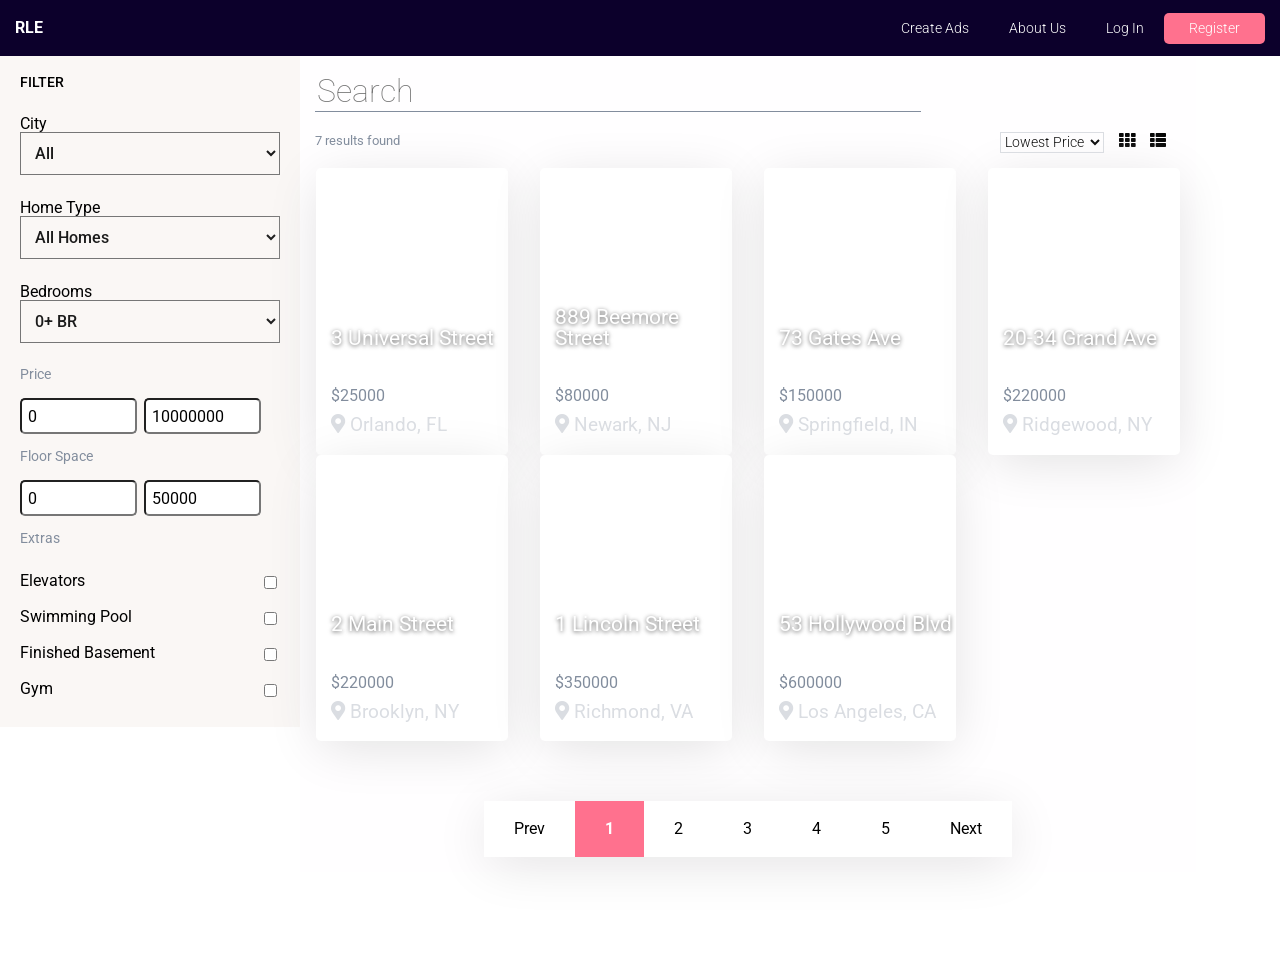
<file: index.html>
<!DOCTYPE html>
<html>
  <head>
    <meta charset="utf-8">
    <title></title>
    <meta name="viewport" content="width=device-width, initial-scale=1">
    <link rel="stylesheet" href="css/main.css">
    <script async defer src="https://buttons.github.io/buttons.js"></script>
    <link rel="stylesheet" href="https://cdnjs.cloudflare.com/ajax/libs/font-awesome/5.11.2/css/all.css" integrity="sha256-46qynGAkLSFpVbEBog43gvNhfrOj+BmwXdxFgVK/Kvc=" crossorigin="anonymous" />
  </head>
  <body>
    <div id="app"></div>
    <script src="js/components/vendor.js"></script>
    <script src="js/components/realEstate.js"></script>
  </body>
</html>
</file>
<file: css/main.css>
@import url("https://fonts.googleapis.com/css?family=Roboto:100,300,400,500,700");a,abbr,acronym,address,applet,article,aside,audio,b,big,blockquote,body,canvas,caption,center,cite,code,dd,del,details,dfn,div,dl,dt,em,embed,fieldset,figcaption,figure,footer,form,h1,h2,h3,h4,h5,h6,header,hgroup,html,i,iframe,img,ins,kbd,label,legend,li,mark,menu,nav,object,ol,output,p,pre,q,ruby,s,samp,section,small,span,strike,strong,sub,summary,sup,table,tbody,td,tfoot,th,thead,time,tr,tt,u,ul,var,video{margin:0;padding:0;border:0;font-size:100%;font:inherit;vertical-align:baseline}article,aside,details,figcaption,figure,footer,header,hgroup,menu,nav,section{display:block}body{line-height:1}ol,ul{list-style:none}blockquote,q{quotes:none}blockquote:after,blockquote:before,q:after,q:before{content:'';content:none}table{border-collapse:collapse;border-spacing:0}*{box-sizing:border-box}.container{width:100%;margin:0 auto}.container:after,.row:after{content:"";display:table;clear:both}.row{margin-left:-15px;margin-right:-15px}[class*='col-']{float:left;padding:0 1em;width:100%;min-height:1px;display:inline-block}@media only screen and (min-width: 0px){.container{width:95%;max-width:1200px}.col-xs-1{width:8.33333%}.col-xs-offset-1{margin-left:8.33333%}.col-xs-2{width:16.66667%}.col-xs-offset-2{margin-left:16.66667%}.col-xs-3{width:25%}.col-xs-offset-3{margin-left:25%}.col-xs-4{width:33.33333%}.col-xs-offset-4{margin-left:33.33333%}.col-xs-5{width:41.66667%}.col-xs-offset-5{margin-left:41.66667%}.col-xs-6{width:50%}.col-xs-offset-6{margin-left:50%}.col-xs-7{width:58.33333%}.col-xs-offset-7{margin-left:58.33333%}.col-xs-8{width:66.66667%}.col-xs-offset-8{margin-left:66.66667%}.col-xs-9{width:75%}.col-xs-offset-9{margin-left:75%}.col-xs-10{width:83.33333%}.col-xs-offset-10{margin-left:83.33333%}.col-xs-11{width:91.66667%}.col-xs-offset-11{margin-left:91.66667%}.col-xs-12{width:100%}.col-xs-offset-12{margin-left:100%}}@media only screen and (min-width: 451px){.container{width:95%;max-width:1200px}.col-sm-1{width:8.33333%}.col-sm-offset-1{margin-left:8.33333%}.col-sm-2{width:16.66667%}.col-sm-offset-2{margin-left:16.66667%}.col-sm-3{width:25%}.col-sm-offset-3{margin-left:25%}.col-sm-4{width:33.33333%}.col-sm-offset-4{margin-left:33.33333%}.col-sm-5{width:41.66667%}.col-sm-offset-5{margin-left:41.66667%}.col-sm-6{width:50%}.col-sm-offset-6{margin-left:50%}.col-sm-7{width:58.33333%}.col-sm-offset-7{margin-left:58.33333%}.col-sm-8{width:66.66667%}.col-sm-offset-8{margin-left:66.66667%}.col-sm-9{width:75%}.col-sm-offset-9{margin-left:75%}.col-sm-10{width:83.33333%}.col-sm-offset-10{margin-left:83.33333%}.col-sm-11{width:91.66667%}.col-sm-offset-11{margin-left:91.66667%}.col-sm-12{width:100%}.col-sm-offset-12{margin-left:100%}}@media only screen and (min-width: 768px){.container{width:95%;max-width:1200px}.col-md-1{width:8.33333%}.col-md-offset-1{margin-left:8.33333%}.col-md-2{width:16.66667%}.col-md-offset-2{margin-left:16.66667%}.col-md-3{width:25%}.col-md-offset-3{margin-left:25%}.col-md-4{width:33.33333%}.col-md-offset-4{margin-left:33.33333%}.col-md-5{width:41.66667%}.col-md-offset-5{margin-left:41.66667%}.col-md-6{width:50%}.col-md-offset-6{margin-left:50%}.col-md-7{width:58.33333%}.col-md-offset-7{margin-left:58.33333%}.col-md-8{width:66.66667%}.col-md-offset-8{margin-left:66.66667%}.col-md-9{width:75%}.col-md-offset-9{margin-left:75%}.col-md-10{width:83.33333%}.col-md-offset-10{margin-left:83.33333%}.col-md-11{width:91.66667%}.col-md-offset-11{margin-left:91.66667%}.col-md-12{width:100%}.col-md-offset-12{margin-left:100%}}@media only screen and (min-width: 1008px){.container{width:95%;max-width:1200px}.col-lg-1{width:8.33333%}.col-lg-offset-1{margin-left:8.33333%}.col-lg-2{width:16.66667%}.col-lg-offset-2{margin-left:16.66667%}.col-lg-3{width:25%}.col-lg-offset-3{margin-left:25%}.col-lg-4{width:33.33333%}.col-lg-offset-4{margin-left:33.33333%}.col-lg-5{width:41.66667%}.col-lg-offset-5{margin-left:41.66667%}.col-lg-6{width:50%}.col-lg-offset-6{margin-left:50%}.col-lg-7{width:58.33333%}.col-lg-offset-7{margin-left:58.33333%}.col-lg-8{width:66.66667%}.col-lg-offset-8{margin-left:66.66667%}.col-lg-9{width:75%}.col-lg-offset-9{margin-left:75%}.col-lg-10{width:83.33333%}.col-lg-offset-10{margin-left:83.33333%}.col-lg-11{width:91.66667%}.col-lg-offset-11{margin-left:91.66667%}.col-lg-12{width:100%}.col-lg-offset-12{margin-left:100%}}@media only screen and (min-width: 1300px){.container{width:95%;max-width:1200px}.col-xl-1{width:8.33333%}.col-xl-offset-1{margin-left:8.33333%}.col-xl-2{width:16.66667%}.col-xl-offset-2{margin-left:16.66667%}.col-xl-3{width:25%}.col-xl-offset-3{margin-left:25%}.col-xl-4{width:33.33333%}.col-xl-offset-4{margin-left:33.33333%}.col-xl-5{width:41.66667%}.col-xl-offset-5{margin-left:41.66667%}.col-xl-6{width:50%}.col-xl-offset-6{margin-left:50%}.col-xl-7{width:58.33333%}.col-xl-offset-7{margin-left:58.33333%}.col-xl-8{width:66.66667%}.col-xl-offset-8{margin-left:66.66667%}.col-xl-9{width:75%}.col-xl-offset-9{margin-left:75%}.col-xl-10{width:83.33333%}.col-xl-offset-10{margin-left:83.33333%}.col-xl-11{width:91.66667%}.col-xl-offset-11{margin-left:91.66667%}.col-xl-12{width:100%}.col-xl-offset-12{margin-left:100%}}*,body,html{font-family:'Roboto', sans-serif;box-sizing:border-box}header{background:#0C002B;color:white;overflow:auto;padding:20px 15px}header .logo{float:left;font-weight:700}header nav{float:right}header nav a{color:white;text-decoration:none;padding:7px 20px;text-transform:capitalize;font-weight:300;font-size:.9rem}header nav a:hover{color:#FF718E}header nav a.register-btn{background:#FF718E;padding:7px 25px;text-align:center;color:white;border-radius:5px}#content-area{overflow:auto;width:100%;min-height:100vh}#filter{background:#FAF7F5;width:30%;max-width:300px;display:inline-block;float:left}#filter .inside{padding:20px}#filter h4{font-size:.9rem;margin-bottom:25px;font-weight:500;text-transform:uppercase}#filter select{background:transparent;padding:10px;font-size:16px;font-weight:500;color:#1b1b1b;display:block;margin-bottom:25px;width:100%}#filter .filters .title{font-size:.9rem;display:block;margin-bottom:1rem;color:#828D9D}#filter .filters input[type="text"]{border-radius:5px;font-size:1rem;padding:.4rem;width:45%;display:inline-block;margin-right:2.5%;margin-bottom:1rem}#filter .filters.extras label{display:block;width:100%;padding:10px 0}#filter .filters.extras label input[type="checkbox"]{float:right}#listings{width:70%;float:left;display:inline-block;padding:15px;background:#FFFEFF}#listings .search-area input[type="text"]{width:70%;background:transparent;font-size:2rem;border:none;border-bottom:1px solid #828D9D;margin-bottom:20px;font-weight:100;color:#DADDE2}#listings .sortby-area{margin-bottom:20px}#listings .sortby-area .results{color:#828D9D;font-size:.8rem;display:inline-block}#listings .sortby-area .sort-options{float:right}#listings .sortby-area .sort-options select{font-size:.9rem;font-weight:300;border:1px solid #DADDE2;background:transparent;display:inline-block;margin-right:15px;vertical-align:top}#listings .sortby-area .sort-options .view{display:inline-block}#listings .sortby-area .sort-options .view .fas,#listings .sortby-area .sort-options .view .far{margin-right:15px;display:inline-block}#listings .listings-results{margin-bottom:60px}#listings .listings-results .listing{background:white;border-radius:5px;box-shadow:0px 9px 54px -4px #e0e0e0}#listings .listings-results .listing-img{color:white;padding:15px;position:relative;background:url("https://assets.architecturaldesigns.com/plan_assets/324992268/large/23703JD_01_1553616680.jpg?1553616681") no-repeat center center;background-size:cover;min-height:200px;-webkit-border-top-left-radius:5px;-webkit-border-top-right-radius:5px;-moz-border-radius-topleft:5px;-moz-border-radius-topright:5px;border-top-left-radius:5px;border-top-right-radius:5px}#listings .listings-results .listing-img:hover .details{opacity:1}#listings .listings-results .listing-img:hover .address{opacity:0}#listings .listings-results .listing-img .address{font-size:1.3rem;text-transform:capitalize;position:absolute;bottom:20px;opacity:1;transition:all .4s ease-in-out;text-shadow:0px 1px 4px #5b5b5b}#listings .listings-results .listing-img .details{transition:all .4s ease-in-out;opacity:0;padding:30px;position:absolute;top:0;left:0;bottom:0;right:0;-webkit-border-top-left-radius:5px;-webkit-border-top-right-radius:5px;-moz-border-radius-topleft:5px;-moz-border-radius-topright:5px;border-top-left-radius:5px;border-top-right-radius:5px;background:rgba(81,50,255,0.8);background:linear-gradient(135deg, rgba(81,50,255,0.8) 0%, rgba(227,137,255,0.8) 100%)}#listings .listings-results .listing-img .details .user-info{margin:0 auto;display:table}#listings .listings-results .listing-img .details .user-img{width:35px;height:35px;border-radius:50%;border:2px solid white;display:inline-block;background:url("https://assets.architecturaldesigns.com/plan_assets/324992268/large/23703JD_01_1553616680.jpg?1553616681") no-repeat center center;background-size:cover}#listings .listings-results .listing-img .details .user-img.long{width:70px;height:70px;margin-right:200px}#listings .listings-results .listing-img .details .user-details{vertical-align:top;display:inline-block}#listings .listings-results .listing-img .details .user-details .user-name{font-weight:300;font-size:.9rem;display:block;color:#fff;margin-top:3px;margin-bottom:5px}#listings .listings-results .listing-img .details .user-details .post-date{font-size:.9rem;display:block;color:rgba(255,255,255,0.7)}#listings .listings-results .listing-img .details .listing-details{margin-top:20px;margin-bottom:10px}#listings .listings-results .listing-img .details .listing-details .fas,#listings .listings-results .listing-img .details .listing-details .far{display:inline-block;font-size:20px;margin-right:15px}#listings .listings-results .listing-img .details .listing-details span{font-weight:300;font-size:.8rem;display:inline-block;vertical-align:top;position:relative;top:3px}#listings .listings-results .listing-img .details .listing-details .floor-space{margin-bottom:10px}#listings .listings-results .bottom-info{padding:20px 15px}#listings .listings-results .bottom-info .price{font-size:1rem;display:block;margin-bottom:10px;color:#828D9D}#listings .listings-results .bottom-info .location{font-size:1.2rem;display:block;color:#DADDE2}.view-btn{background:black;padding:8px;font-size:.9rem;border-radius:5px;text-align:center;max-width:150px;transition:background .3s ease-in-out}.view-btn:hover{background:#FF718E;cursor:pointer}#pagination{text-align:center}#pagination .pages{margin:0 auto;display:inline-block;background:white;box-shadow:0px 9px 54px -4px #e0e0e0}#pagination .pages li{padding:20px 30px;display:inline-block}#pagination .pages li:hover,#pagination .pages li.active{color:white;font-weight:700;background:#FF718E;cursor:pointer}
</file>
